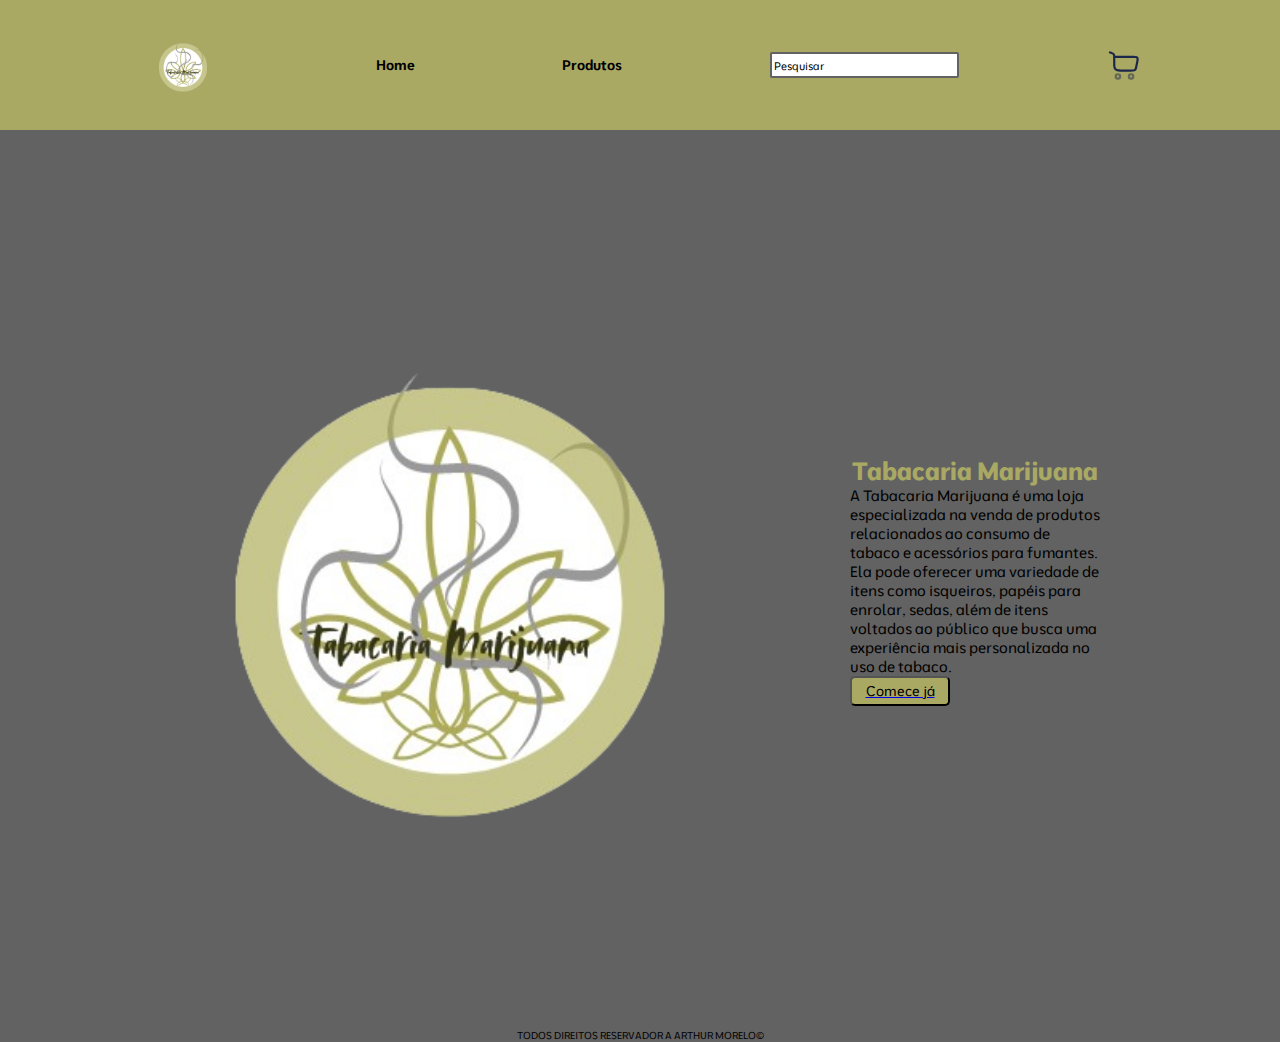
<file: index.html>
<!DOCTYPE html>
<html lang="pt-br">
<head>
    <meta charset="UTF-8">
    <meta name="viewport" content="width=device-width, initial-scale=1.0">
    <title>Home Tabacaria</title>
    <link rel="stylesheet" href="style.css">
    <link rel="preconnect" href="https://fonts.googleapis.com">
    <link rel="preconnect" href="https://fonts.gstatic.com" crossorigin>
    <link href="https://fonts.googleapis.com/css2?family=Moderustic:wght@300..800&display=swap" rel="stylesheet">
</head>
<body>
    <header>
        <a href="">
            <img src="./assets/logo.png" 
            alt="Logo"
            width="90px"
            height="90px">
        </a>
        <a href="./index.html">Home</a>

        <a href="./products.html">Produtos</a>

        <input type="text" placeholder="Pesquisar">

        <a href="">
            <img src="./assets/cart.svg" 
            alt=""
            width="35px"
            height="35px">
        </a>

    </header>
    
    <main>
        <img src="./assets/logo.png"
        width="800px"
        height="800px"
        alt="">
        
       <div class="text">
            <h1>Tabacaria Marijuana</h1>

            <p>A Tabacaria Marijuana é uma loja especializada na venda de produtos relacionados ao consumo de tabaco e acessórios para fumantes.
            Ela pode oferecer uma variedade de itens como isqueiros, papéis para enrolar,
            sedas, além de itens voltados ao público que busca uma experiência mais personalizada no uso de tabaco.</p>
        
            <a href="./products.html">
                <button>Comece já</button>
            </a>
       </div>

    </main>
        
            
<footer>
    <p>TODOS DIREITOS RESERVADOR A ARTHUR MORELO©</p>
</footer>    
</body>

</html>
</file>
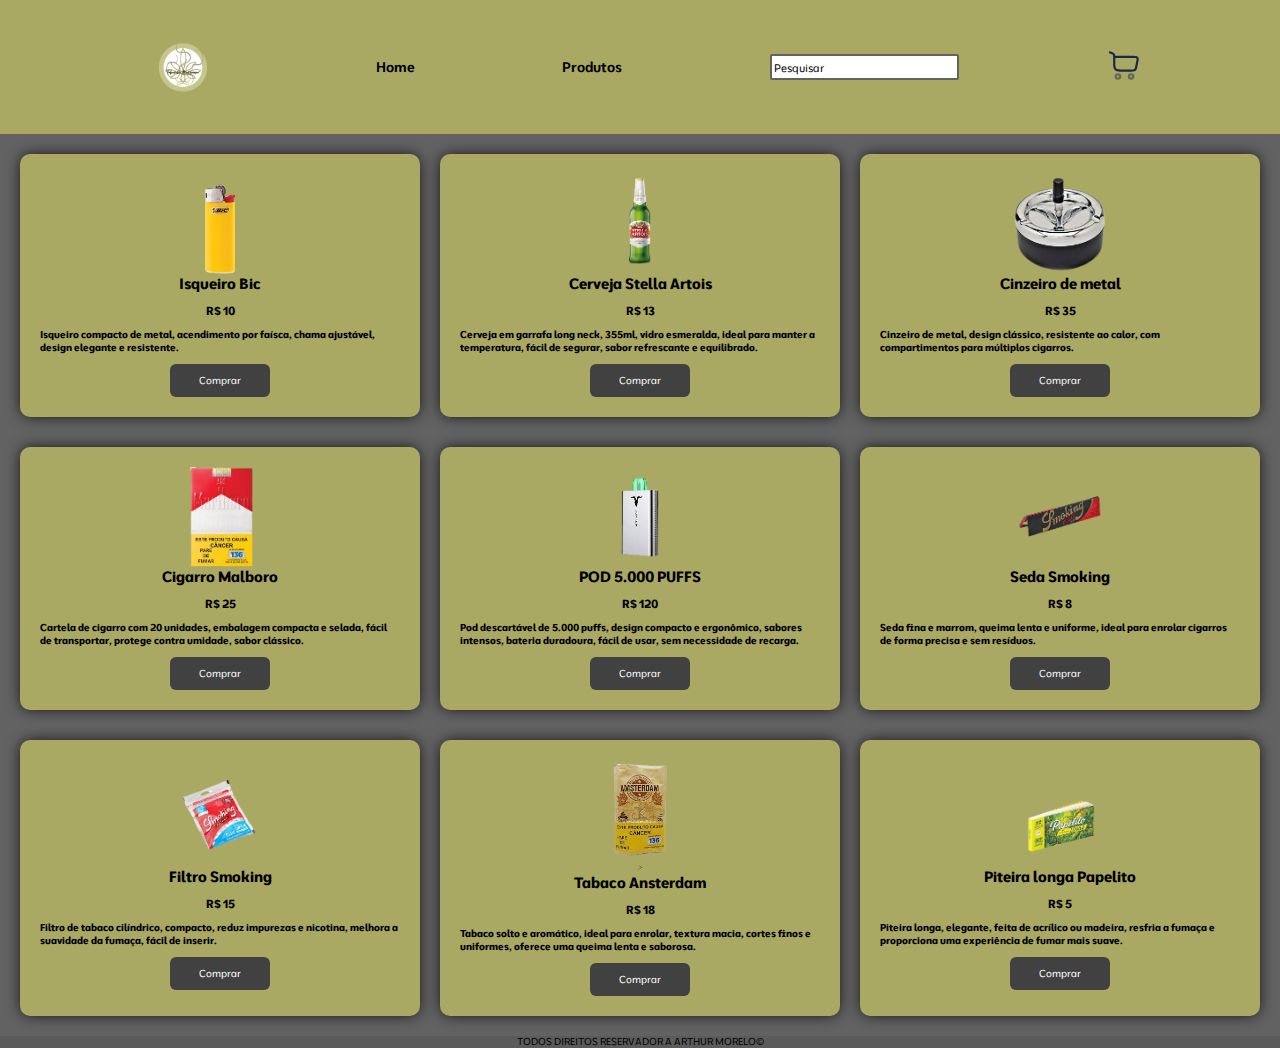
<file: products.html>
<!DOCTYPE html>
<html lang="pt-br">
<head>
    <meta charset="UTF-8">
    <meta name="viewport" content="width=device-width, initial-scale=1.0">
    <title>Tabacaria</title>
    <link rel="stylesheet" href="products.css">
    <link rel="preconnect" href="https://fonts.googleapis.com">
    <link rel="preconnect" href="https://fonts.gstatic.com" crossorigin>
    <link href="https://fonts.googleapis.com/css2?family=Moderustic:wght@300..800&display=swap" rel="stylesheet">
</head>
<body>
    <header>
        <a href="./index.html">
            <img src="./assets/logo.png" 
            alt="Logo"
            width="90px"
            height="90px">
        </a>
        <a href="./index.html">Home</a> 

        <a href="./products.html">Produtos</a>

        <input type="text" placeholder="Pesquisar">

        <a href="">
            <img src="./assets/cart.svg" 
            alt=""
            width="35px"
            height="35px">
        </a>

    </header>

   <main>
    <div class="line">
        <figure>
            <img src="./assets/bic.png"
            alt=""
            width="100px"
            height="100px">
            <figcaption>
            
                <h2>Isqueiro Bic</h2>
                <h3>R$ 10</h3>
                <h4>Isqueiro compacto de metal, acendimento por faísca,
                     chama ajustável, design elegante e resistente.</h4>
                     <button>Comprar</button>
            </figcaption>
        </figure>
    
        <figure>
            <img src="./assets/cerveja.png"
            alt=""
            width="100px"
            height="100px">
            <figcaption>
                <h2>Cerveja Stella Artois</h2>
                <h3>R$ 13</h3>
                <h4>Cerveja em garrafa long neck, 355ml, vidro esmeralda,
                     ideal para manter a temperatura, fácil de segurar,
                      sabor refrescante e equilibrado.</h4>
                <button>Comprar</button>
            </figcaption>
        </figure>
    
        <figure>
            <img src="./assets/cinzeiro.png"
            alt=""
            width="100px"
            height="100px">
            <figcaption>
                <h2>Cinzeiro de metal</h2>
                <h3>R$ 35</h3>
                <h4>Cinzeiro de metal, design clássico, resistente ao calor,
                     com compartimentos para múltiplos cigarros.</h4>
                     <button>Comprar</button>
            </figcaption>
        </figure>
    </div>

    <div class="line">
        <figure>
            <img src="./assets/cigarro.png"
            alt=""
            width="100px"
            height="100px">
            <figcaption>
                <h2>Cigarro Malboro</h2>
                <h3>R$ 25</h3>
                <h4>Cartela de cigarro com 20 unidades, embalagem compacta e selada,
                     fácil de transportar, protege contra umidade, sabor clássico.</h4>
                     <button>Comprar</button>
            </figcaption>
        </figure>
    
        <figure>
            <img src="./assets/pod.png"
            alt=""
            width="100px"
            height="100px">
            <figcaption>
                <h2>POD 5.000 PUFFS</h2>
                <h3>R$ 120</h3>
                <h4>Pod descartável de 5.000 puffs, design compacto e ergonômico,
                     sabores intensos, bateria duradoura, fácil de usar,
                      sem necessidade de recarga.</h4>
                      <button>Comprar</button>
            </figcaption>
        </figure>
    
        <figure>
            <img src="./assets/seda.png"
            alt=""
            width="100px"
            height="100px">
            <figcaption>
                <h2>Seda Smoking</h2>
                <h3>R$ 8</h3>
                <h4>
                    Seda fina e marrom, queima lenta e uniforme,
                     ideal para enrolar cigarros de forma precisa e sem resíduos.</h4>
                     <button>Comprar</button>
            </figcaption>
        </figure>
    </div>

    <div class="line">
        <figure>
            <img src="./assets/filtro.png"
            alt=""
            width="100px"
            height="100px">
            <figcaption>
                <h2>Filtro Smoking</h2>
                <h3>R$ 15</h3>
                <h4>
                    Filtro de tabaco cilíndrico, compacto, reduz impurezas e nicotina,
                     melhora a suavidade da fumaça, fácil de inserir.</h4>
                     <button>Comprar</button>
            </figcaption>
        </figure>
    
        <figure>
            <img src="./assets/tabaco.png"
            alt=""
            width="100px"
            height="100px">>
            <figcaption>
                <h2>Tabaco Ansterdam</h2>
                <h3>R$ 18</h3>
                <h4>
                    Tabaco solto e aromático, ideal para enrolar, textura macia,
                     cortes finos e uniformes, oferece uma queima lenta e saborosa.</h4>
                     <button>Comprar</button>
            </figcaption>
        </figure>
    
        <figure>
            <img src="./assets/piteira.png"
            alt=""
            width="100px"
            height="100px">
            <figcaption>
                <h2>Piteira longa Papelito</h2>
                <h3>R$ 5</h3>
                <h4>Piteira longa, elegante, feita de acrílico ou madeira,
                     resfria a fumaça e proporciona uma experiência de fumar mais suave.</h4>
                     <button>Comprar</button>
            </figcaption>
        </figure>
    </div>

  
   </main>

   <footer>
    <p>TODOS DIREITOS RESERVADOR A ARTHUR MORELO©</p>
   </footer>


</body>
</html>
</file>
<file: style.css>
*{
    padding: 0;
    margin: 0;
    box-sizing: border-box;
}

:root, a, input, ::placeholder, button{
    font-family: "Moderustic", sans-serif;
    font-size: 62.5%;

    --ligh-gray: rgb(98, 98, 98);
    --black: #000000;
    --green: #aaa963;
}

body{
    background-color: var(--ligh-gray);
}

header{
    display: flex;
    flex-direction: row;
    align-items: center;
    justify-content: space-evenly;
    gap: 30px;
    position: static;
    padding: 20px;
    z-index: 1;
    position: sticky;
    top: 0;
    background-color: var(--green)
    
    
}

header a{
    font-size: 1.4rem;
    font-weight: 600;
    color: var(--black);
    text-decoration: none;
}

header input{
    font-size: 1.4rem;

    padding: 2px;
    border: .2rem solid var(--ligh-gray);
    border-radius: 2px;

    
}

header input::placeholder{
    color: var(--blue);
    font-size: 1.1rem;

}

h1{
    text-align: center;
    color: var(--green);
}

main{
   display: flex;
   flex-direction: row;
   align-items: center;
   padding: 5rem;
   
}

main .text{
    width: 25rem;


}

main .text p{
    font-size: 1.5rem;
    
}

main .text h1{
    font-size: 2.5rem;
}

img{
    display: flex;
    align-items: center;
    justify-content: start;
    flex-direction: row;
}

button{
    display: flex;
    align-items: center;
    justify-content: center;
    background-color: var(--green);
    border-radius: 5px;
    height: 3rem;
    width: 10rem;
    font-size: 1.4rem;
}

/*footer*/
footer{
    display: flex;
    align-items: center;
    justify-content: center;

    
    height: 10px;
}

footer p{
    font-size: 1rem;
    font-weight: 400;
    color: var(--blue);

}
</file>
<file: products.css>
*{
    padding: 0;
    margin: 0;
    box-sizing: border-box;
}


:root, a, input, ::placeholder, button{
    font-family: "Moderustic", sans-serif;
    font-size: 62.5%;

    --ligh-gray: rgb(98, 98, 98);
    --black: #000000;
    --green: #aaa963;
}

body{
    height: 100vh;
    width: 100vw;
    background-color: #5b5b5b;

}

header{
    display: flex;
    flex-direction: row;
    align-items: center;
    justify-content: space-evenly;
    gap: 30px;
    position: static;
    padding: 20px;
    z-index: 1;
    position: sticky;
    top: 0;
    background-color: var(--green);
    border: 5px solid --black;
    
}

header a{
    font-size: 1.4rem;
    font-weight: 600;
    color: var(--blue);
    text-decoration: none;
}

header input{
    font-size: 1.4rem;

    padding: 2px;
    border: .2rem solid var(--ligh-gray);
    border-radius: 2px;

    
}

header input::placeholder{
    color: var(--blue);
    font-size: 1.1rem;

}


/*main*/

main{
    display: flex;
    align-items: center;
    flex-direction: column;
    gap: 30px;
    padding: 20px;
    margin: 0 auto;
    height: auto;
    z-index: -1;
    max-height: 2000px;
    background-color: var(--ligh-gray);

}


.line{
    display: flex;
    flex-direction: row;
    gap: 20px;
}

figure{
    display: flex;
    flex-direction: column;
    justify-content: center;
    align-items: center;
    width: 100%;
    border: 2px solid var(--blue);
    padding: 20px;
    border-radius: 10px;
    background-color: var(--green);

    box-shadow: 0px 0px 15px -2px #050505;

}

figure img{
    object-fit: cover;
    

}

figcaption{
    display: flex;
    flex-direction: column;
    justify-content: end;
    align-items: center;
    gap: 10px;
    
}

button{
    background-color: #414141;
    padding: 1rem;
    border-radius: .6rem;
    color: white;
    border: none;
    font-size: 1rem;
    width: 10rem;
    
}

figcaption button:hover{
    transform: scale(1.1);
    cursor: pointer;
    transition: .5s;
}




/*footer*/
footer{
    display: flex;
    align-items: center;
    justify-content: center;

    
    height: 10px;
}

footer p{
    font-size: 1rem;
    font-weight: 400;
    color: var(--black);

}
</file>
